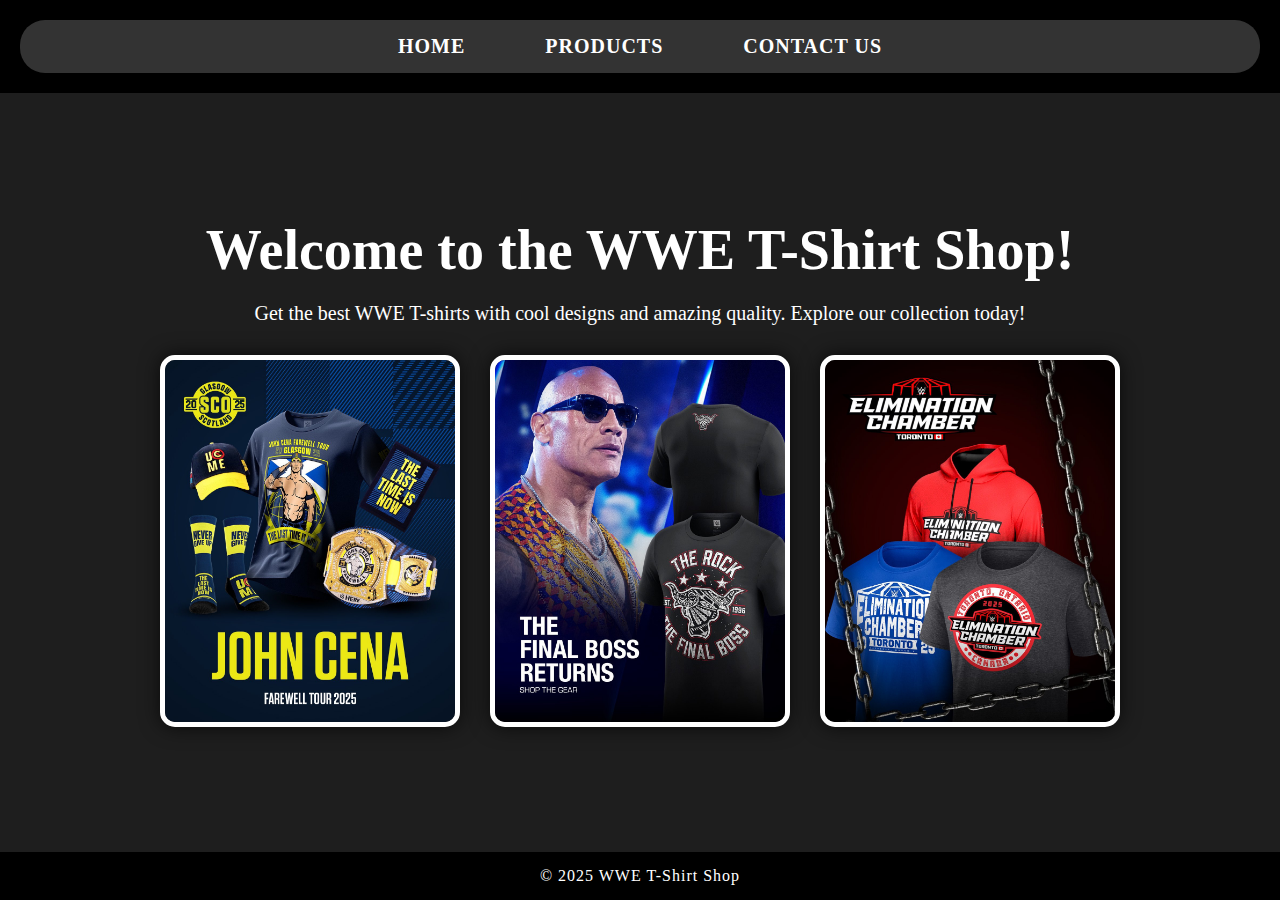
<file: index.html>
<html lang="en">
<head>
  <meta charset="UTF-8">
  <meta name="viewport" content="width=device-width, initial-scale=1.0">
  <title>WWE T-Shirt Shop</title>
  <link rel="stylesheet" href="style.css">
</head>
<body>
    <header>
      <nav>
        <ul>
          <li><a href="index.html">Home</a></li>
          <li><a href="products.html">Products</a></li>
          <li><a href="contact.html">Contact Us</a></li>
        </ul>
      </nav>
    </header>
    <div class="home-content">
        <div class="welcome-text">
          <h1>Welcome to the WWE T-Shirt Shop!</h1>
          <p>Get the best WWE T-shirts with cool designs and amazing quality. Explore our collection today!</p>
        </div>
        <div class="home-images">
          <img src="wwe-tshirt1.jpg" alt="WWE T-shirt 1" class="home-image">
          <img src="wwe-tshirt2.jpg" alt="WWE T-shirt 2" class="home-image">
          <img src="wwe-tshirt3.jpg" alt="WWE T-shirt 3" class="home-image">
        </div>
      </div>
    
      <footer>
        <p>&copy; 2025 WWE T-Shirt Shop</p>
      </footer>
    </body>
    </html>
</file>
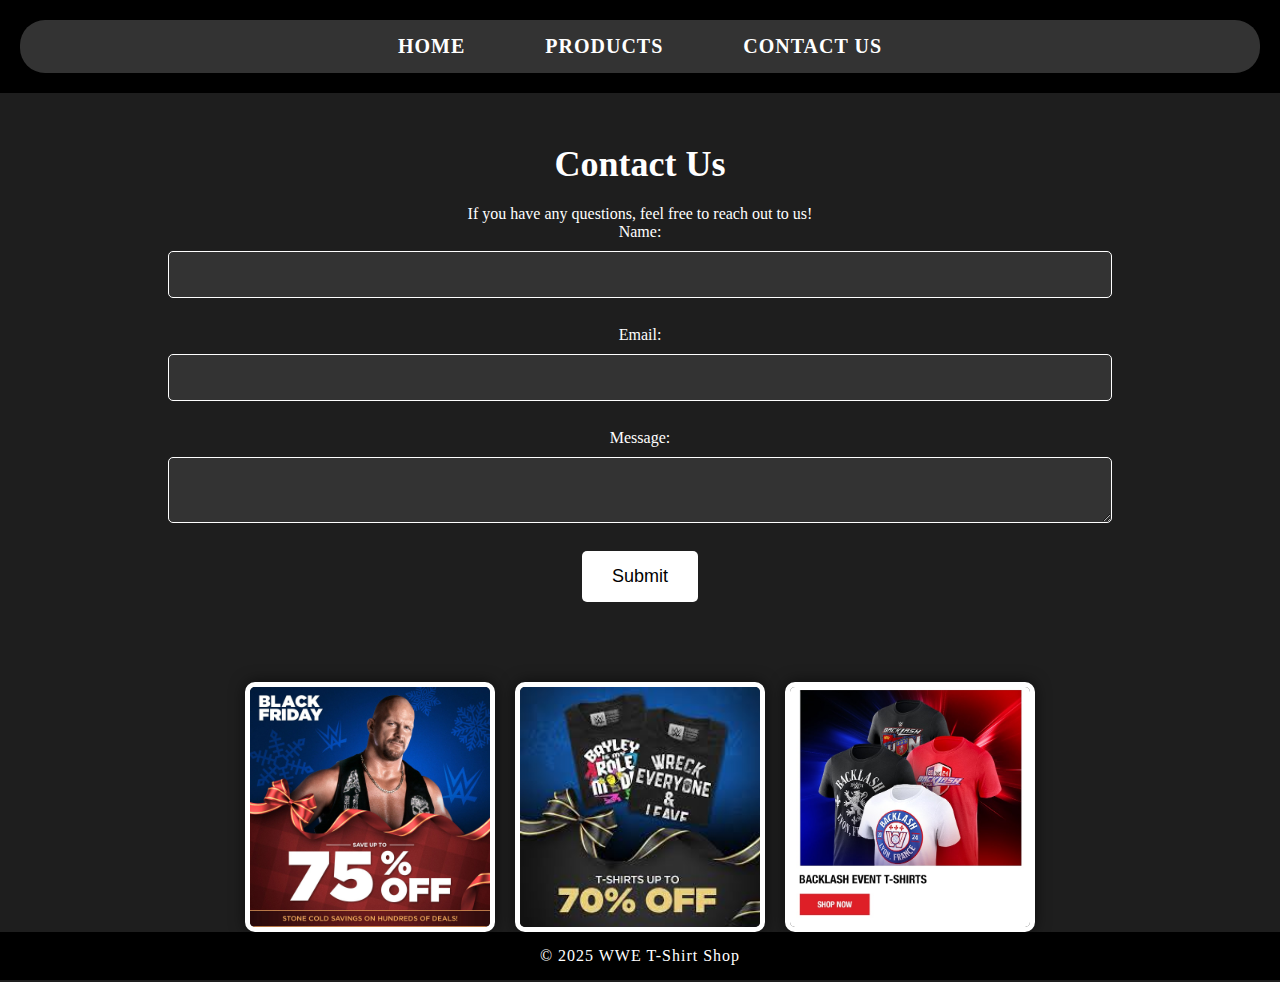
<file: contact.html>
<html lang="en">
<head>
  <meta charset="UTF-8">
  <meta name="viewport" content="width=device-width, initial-scale=1.0">
  <title>WWE T-Shirt Shop - Contact Us</title>
  <link rel="stylesheet" href="style.css">
</head>
<body>
    <header>
      <nav>
        <ul>
          <li><a href="index.html">Home</a></li>
          <li><a href="products.html">Products</a></li>
          <li><a href="contact.html">Contact Us</a></li>
        </ul>
      </nav>
    </header>
  
    <div class="contact-form">
      <h2>Contact Us</h2>
      <p>If you have any questions, feel free to reach out to us!</p>
      <form>
        <label for="name">Name:</label><br>
        <input type="text" id="name" name="name"><br><br>
      <label for="email">Email:</label><br>
      <input type="email" id="email" name="email"><br><br>
      <label for="message">Message:</label><br>
      <textarea id="message" name="message"></textarea><br><br>
      <button type="submit">Submit</button>
    </form>
  </div>

  <div class="contact-images">
    <img src="contact1.jpg" alt="Contact Us Image 1" class="contact-image">
    <img src="contact2.jpg" alt="Contact Us Image 2" class="contact-image">
    <img src="contact3.jpg" alt="Contact Us Image 3" class="contact-image">
  </div>

  <footer>
    <p>&copy; 2025 WWE T-Shirt Shop</p>
  </footer>
</body>
</html>
</file>
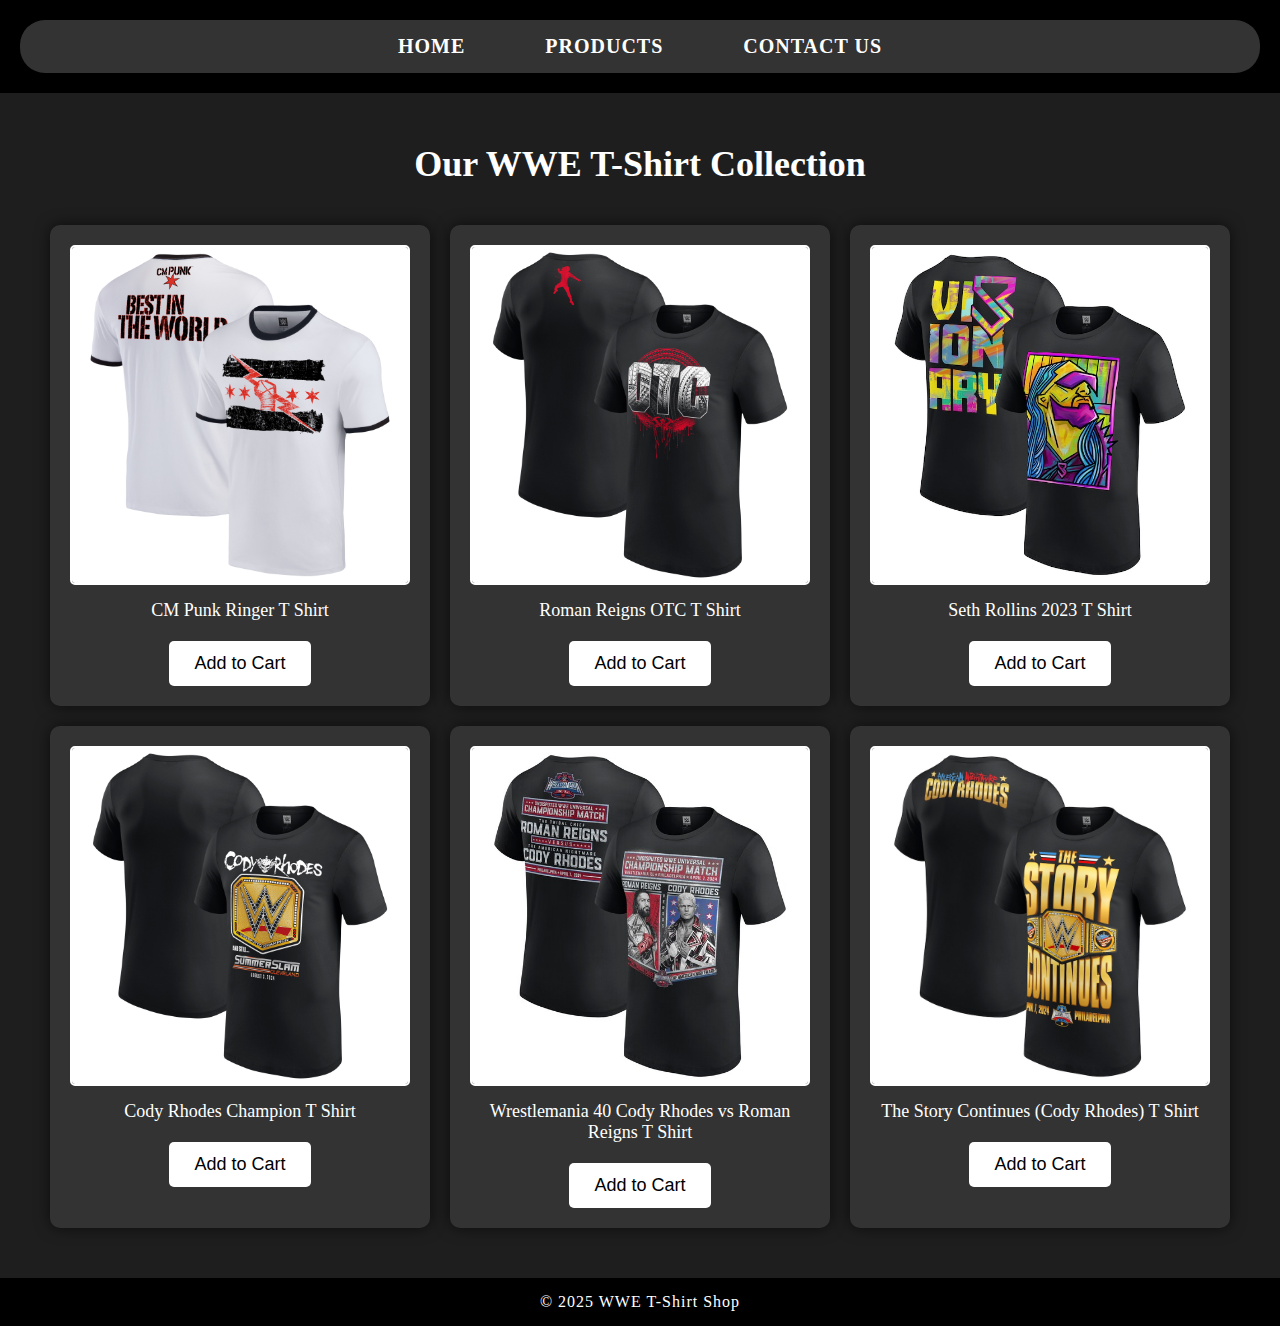
<file: products.html>
<html lang="en">
<head>
  <meta charset="UTF-8">
  <meta name="viewport" content="width=device-width, initial-scale=1.0">
  <title>WWE T-Shirt Shop - Products</title>
  <link rel="stylesheet" href="style.css">
</head>
<body>
  <header>
    <nav>
        <ul>
          <li><a href="index.html">Home</a></li>
          <li><a href="products.html">Products</a></li>
          <li><a href="contact.html">Contact Us</a></li>
        </ul>
      </nav>
    </header>
  
    <div class="product-container">
      <h2>Our WWE T-Shirt Collection</h2>
      <div class="product-grid">
        <div class="product-item">
          <img src="product1.jpg" alt="T-Shirt 1">
          <p>CM Punk Ringer T Shirt</p>
          <button onclick="alert('Item added to cart!')">Add to Cart</button>
        </div>
        <div class="product-item">
          <img src="product2.jpg" alt="T-Shirt 2">
          <p>Roman Reigns OTC T Shirt</p>
          <button onclick="alert('Item added to cart!')">Add to Cart</button>
        </div>
        <div class="product-item">
          <img src="product3.jpg" alt="T-Shirt 3">
          <p>Seth Rollins 2023 T Shirt</p>
          <button onclick="alert('Item added to cart!')">Add to Cart</button>
        </div>
        <div class="product-item">
            <img src="product4.jpg" alt="T-Shirt 4">
            <p>Cody Rhodes Champion T Shirt</p>
            <button onclick="alert('Item added to cart!')">Add to Cart</button>
          </div>
          <div class="product-item">
            <img src="product5.jpg" alt="T-Shirt 5">
            <p>Wrestlemania 40 Cody Rhodes vs Roman Reigns T Shirt</p>
            <button onclick="alert('Item added to cart!')">Add to Cart</button>
          </div>
          <div class="product-item">
            <img src="product6.jpg" alt="T-Shirt 6">
            <p>The Story Continues (Cody Rhodes) T Shirt</p>
            <button onclick="alert('Item added to cart!')">Add to Cart</button>
          </div>
        </div>
      </div>
    
      <footer>
        <p>&copy; 2025 WWE T-Shirt Shop</p>
      </footer>
    </body>
    </html>
</file>
<file: style.css>
* {
    margin: 0;
    padding: 0;
    box-sizing: border-box;
}


body {
    font-family: 'Lora', serif;
    background-color: #1e1e1e;
    color: white;
    min-height: 100vh;
    display: flex;
    flex-direction: column;
}


header {
    background-color: #000;
    color: white;
    padding: 20px;
    text-align: center;
}

nav ul {
    list-style: none;
    display: flex;
    justify-content: center;
    align-items: center;
    background-color: #333;
    padding: 15px;
    border-radius: 25px;
    box-shadow: 0px 4px 10px rgba(0, 0, 0, 0.5);
}

nav ul li {
    margin: 0 20px;
    position: relative;
}

nav ul li a {
    color: white;
    text-decoration: none;
    font-size: 20px;
    font-weight: bold;
    text-transform: uppercase;
    letter-spacing: 1px;
    font-family: 'Lora', serif;
    padding: 10px 20px;
    border-radius: 20px;
    transition: all 0.3s ease;
}

nav ul li a:hover {
    color: #ffcc00;
    background-color: #444;
    box-shadow: 0px 4px 15px rgba(255, 204, 0, 0.4);
}

nav ul li a::after {
    content: '';
    position: absolute;
    width: 0;
    height: 2px;
    background: #ffcc00;
    bottom: 0;
    left: 50%;
    transition: width 0.3s ease, left 0.3s ease;
}

nav ul li a:hover::after {
    width: 100%;
    left: 0;
}


.home-content {
    display: flex;
    justify-content: center;
    align-items: center;
    padding: 80px 20px;
    flex-direction: column;
    text-align: center;
    flex-grow: 1; 
}
.home-content h1 {
    font-size: 56px;
    margin-bottom: 20px;
    font-family: 'Lora', serif;
    color: white; 
}

.home-content p {
    font-size: 20px;
    margin-bottom: 30px;
    font-family: 'Lora', serif;
}

.home-images {
    display: flex;
    justify-content: center;
    gap: 30px;
}

.home-images img {
    width: 300px;
    height: auto;
    border: 5px solid white;
    border-radius: 15px;
    box-shadow: 0px 0px 20px rgba(0, 0, 0, 0.7);
    transition: transform 0.3s ease, box-shadow 0.3s ease;
}

.home-images img:hover {
    transform: scale(1.1);
    box-shadow: 0px 0px 25px rgba(255, 193, 7, 0.8);
}


.product-container {
    padding: 50px;
    text-align: center;
}

.product-container h2 {
    font-size: 36px;
    margin-bottom: 40px;
    color: white;
    font-family: 'Lora', serif;
}

.product-grid {
    display: grid;
    grid-template-columns: repeat(3, 1fr);
    gap: 20px;
}

.product-item {
    background-color: #333;
    padding: 20px;
    border-radius: 10px;
    text-align: center;
    box-shadow: 0px 0px 15px rgba(0, 0, 0, 0.6);
}

.product-item img {
    width: 100%;
    height: auto;
    margin-bottom: 15px;
    border-radius: 5px;
    border: 2px solid white;
}

.product-item p {
    font-size: 18px;
    margin-bottom: 20px;
}

.product-item button {
    background-color: white;
    color: black;
    padding: 12px 25px;
    border: none;
    border-radius: 5px;
    font-size: 18px;
    cursor: pointer;
    transition: background-color 0.3s ease;
}

.product-item button:hover {
    background-color: #cc0000;
    color: white;
}


.contact-form {
    padding: 50px;
    text-align: center;
}

.contact-form h2 {
    font-size: 36px;
    color: white;
    font-family: 'Lora', serif;
    margin-bottom: 20px;
}

.contact-form input,
.contact-form textarea {
    width: 80%;
    padding: 12px;
    margin: 10px 0;
    border: 1px solid white;
    border-radius: 5px;
    background-color: #333;
    color: white;
    font-size: 18px;
}

.contact-form input:focus,
.contact-form textarea:focus {
    outline: none;
    border: 2px solid white;
}

.contact-form button {
    background-color: white;
    color: black;
    padding: 15px 30px;
    font-size: 18px;
    border: none;
    border-radius: 5px;
    cursor: pointer;
    transition: background-color 0.3s ease;
}

.contact-form button:hover {
    background-color: #cc0000;
    color: white;
}


.contact-images {
    display: flex;
    justify-content: center;
    gap: 20px;
    padding-top: 30px;
}

.contact-images img {
    width: 250px;
    height: auto;
    border: 5px solid white;
    border-radius: 10px;
    box-shadow: 0px 0px 15px rgba(0, 0, 0, 0.6);
    transition: transform 0.3s ease, box-shadow 0.3s ease;
}

.contact-images img:hover {
    transform: scale(1.05);
    box-shadow: 0px 0px 20px rgba(255, 255, 255, 0.6);
}


footer {
    background-color: #000;
    color: white;
    text-align: center;
    padding: 15px;
    font-size: 16px;
    letter-spacing: 1px;
    margin-top: auto; 
    position: relative;
    bottom: 0;
    width: 100%;
}

footer p {
    font-size: 16px;
}

footer a {
    color: white;
    text-decoration: none;
}

footer a:hover {
    text-decoration: underline;
}
</file>
